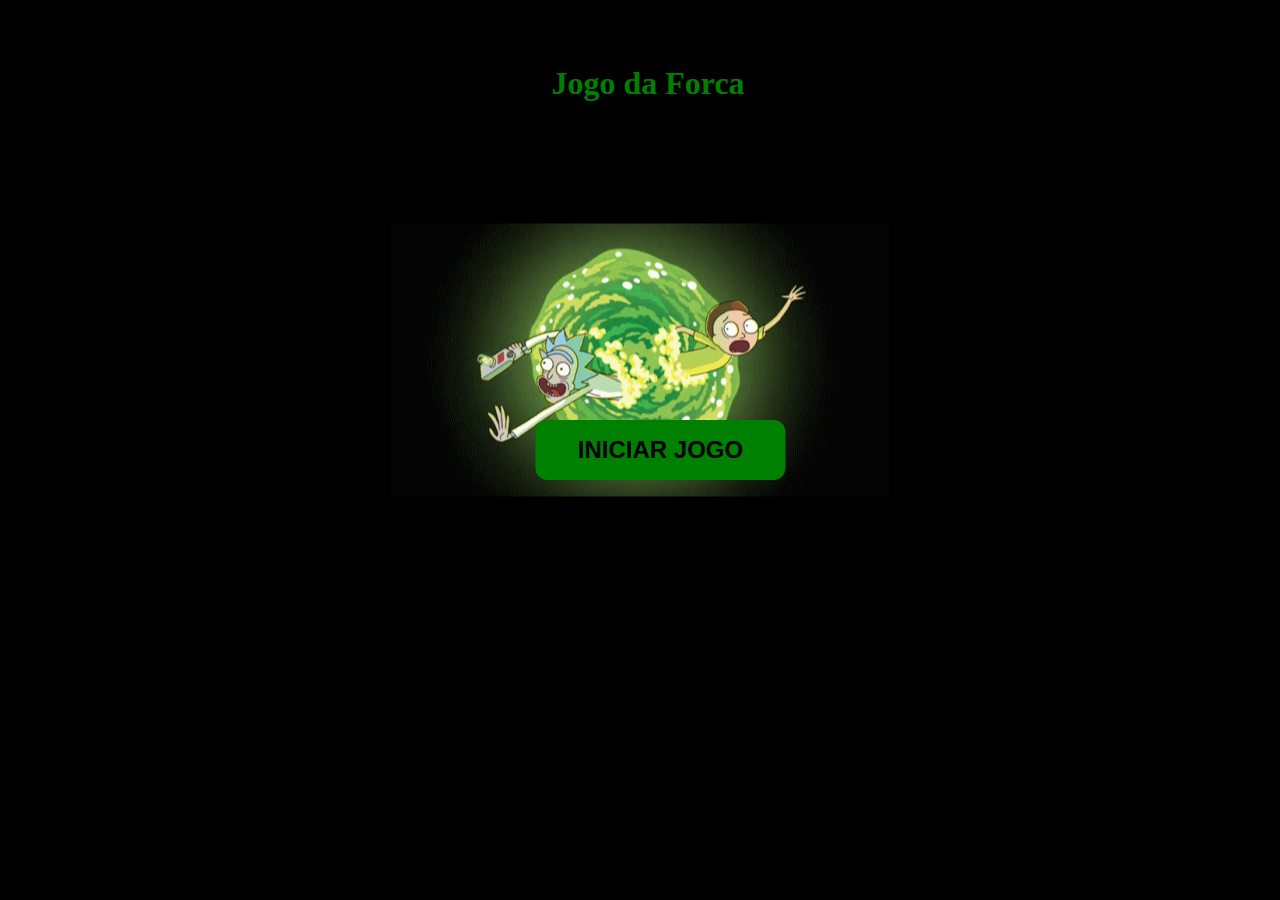
<file: index.html>
<!DOCTYPE html>
<html lang="en">
  <head>
    <meta charset="UTF-8" />
    <meta name="viewport" content="width=device-width, initial-scale=1.0" />
    <meta http-equiv="X-UA-Compatible" content="ie=edge" />
    <title>Jogo da Forca</title>
    <link rel="icon" href="./img/alura.jpg">
    <link rel="stylesheet" href="./css/style.css">
  </head>
  <body>
      <div style="text-align:center; margin: 50px 0px;">
      <h1 class="titulo">Jogo da Forca</h1>
      </div>
      <div classe= "imagem">
      <img id="capa" src="./img/ReM.gif" title="Rick and Morty" alt="Rick and Morty"/>
      </div>
      <div style="text-align:center; margin: 290px 10px;">
      <a href="forca.html"><button class="btn-start" id="iniciar-jogo">INICIAR JOGO</button></a>
    </div>
  </body>
</html>
</file>
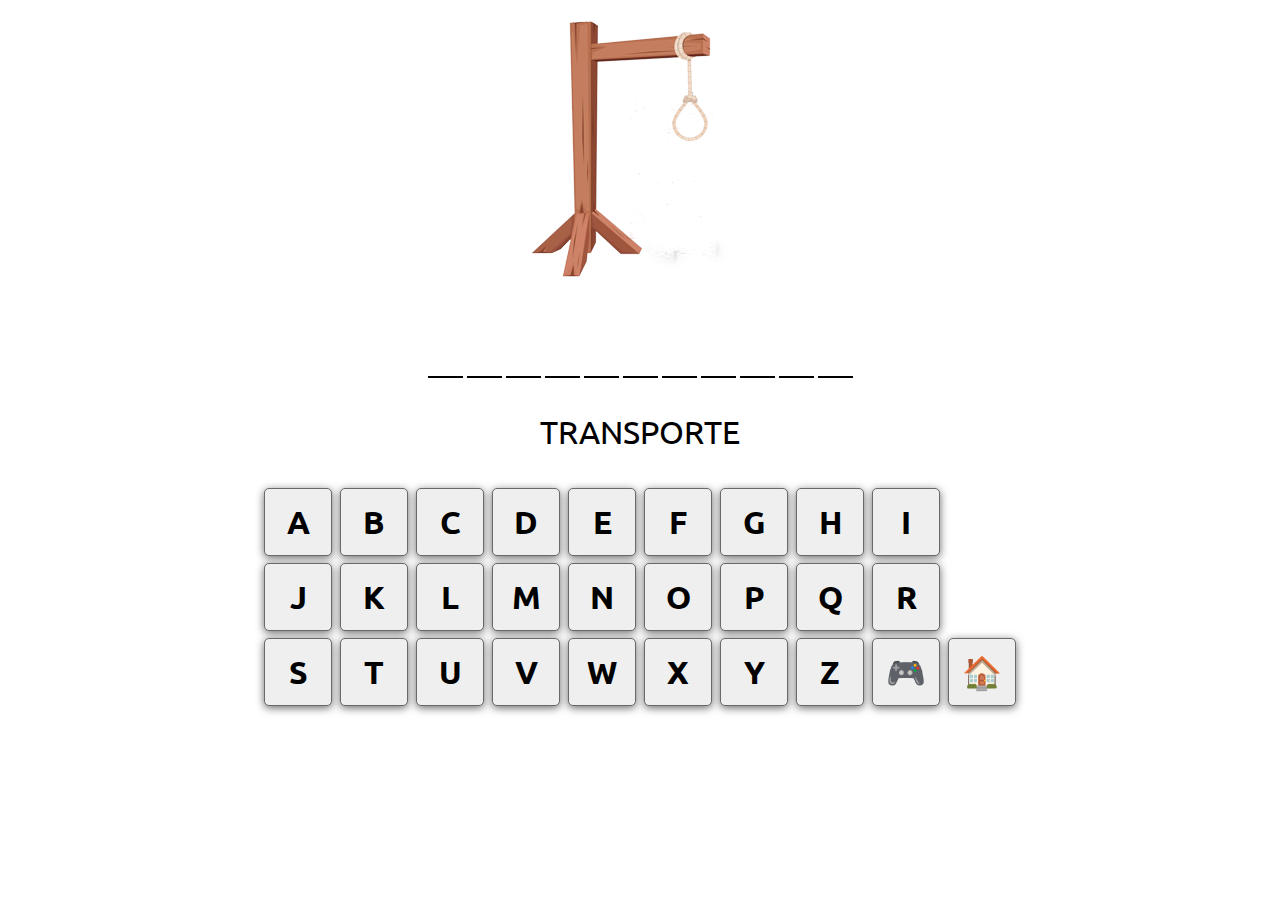
<file: forca.html>
<!DOCTYPE html>
<html lang="pt-BR">
<head>
    <meta charset="UTF-8">
    <meta http-equiv="X-UA-Compatible" content="IE=edge">
    <meta name="viewport" content="width=device-width, initial-scale=1.0">
    <link rel="stylesheet" href="https://maxcdn.bootstrapcdn.com/bootstrap/4.0.0/css/bootstrap.min.css" integrity="sha384-Gn5384xqQ1aoWXA+058RXPxPg6fy4IWvTNh0E263XmFcJlSAwiGgFAW/dAiS6JXm" crossorigin="anonymous">
    <link rel="stylesheet" href="./css/forca.css" media="screen">
    <title>Jogo da Forca</title>
    <link rel="icon" href="./img/rope.png">
</head>
<body>
    <div class="container">
        <div id="imagem"></div>
        <div id="palavra-secreta"></div>
        <div id="categoria"></div>
        
        <div id="teclado">
            <div class="teclas">
                <button id="tecla-A" onclick="verificaLetraEscolhida('A')">A</button>
                <button id="tecla-B" onclick="verificaLetraEscolhida('B')">B</button>
                <button id="tecla-C" onclick="verificaLetraEscolhida('C')">C</button>
                <button id="tecla-D" onclick="verificaLetraEscolhida('D')">D</button>
                <button id="tecla-E" onclick="verificaLetraEscolhida('E')">E</button>
                <button id="tecla-F" onclick="verificaLetraEscolhida('F')">F</button>
                <button id="tecla-G" onclick="verificaLetraEscolhida('G')">G</button>
                <button id="tecla-H" onclick="verificaLetraEscolhida('H')">H</button>
                <button id="tecla-I" onclick="verificaLetraEscolhida('I')">I</button>
            </div>
            <div class="teclas">
                <button id="tecla-J" onclick="verificaLetraEscolhida('J')">J</button>
                <button id="tecla-K" onclick="verificaLetraEscolhida('K')">K</button>
                <button id="tecla-L" onclick="verificaLetraEscolhida('L')">L</button>
                <button id="tecla-M" onclick="verificaLetraEscolhida('M')">M</button>
                <button id="tecla-N" onclick="verificaLetraEscolhida('N')">N</button>
                <button id="tecla-O" onclick="verificaLetraEscolhida('O')">O</button>
                <button id="tecla-P" onclick="verificaLetraEscolhida('P')">P</button>
                <button id="tecla-Q" onclick="verificaLetraEscolhida('Q')">Q</button>
                <button id="tecla-R" onclick="verificaLetraEscolhida('R')">R</button>
            </div>
            <div class="teclas">
                <button id="tecla-S" onclick="verificaLetraEscolhida('S')">S</button>
                <button id="tecla-T" onclick="verificaLetraEscolhida('T')">T</button>
                <button id="tecla-U" onclick="verificaLetraEscolhida('U')">U</button>
                <button id="tecla-V" onclick="verificaLetraEscolhida('V')">V</button>
                <button id="tecla-W" onclick="verificaLetraEscolhida('W')">W</button>
                <button id="tecla-X" onclick="verificaLetraEscolhida('X')">X</button>
                <button id="tecla-Y" onclick="verificaLetraEscolhida('Y')">Y</button>
                <button id="tecla-Z" onclick="verificaLetraEscolhida('Z')">Z</button>
                <button id="btnReiniciar">🎮</button>
                <a href="index.html"><button id="btnhomer">🏠</button></a>
            </div>
        </div>

        <!-- inicio modal -->
        <!-- Modal -->
        <div class="modal fade" id="myModal" tabindex="-1" role="dialog" aria-labelledby="exampleModalLabel" aria-hidden="true">
            <div class="modal-dialog" role="document">
            <div class="modal-content">
                <div class="modal-header">
                <h5 class="modal-title" id="exampleModalLabel"></h5>
                <button type="button" class="close" data-dismiss="modal" aria-label="Close">
                    <span aria-hidden="true">&times;</span>
                </button>
                </div>
                <div class="modal-body" id="modalBody"></div>
                <div class="modal-footer">
                <button type="button" class="btn btn-primary" data-dismiss="modal">Fechar</button>
                </div>
            </div>
            </div>
        <!-- fim modal -->
    </div>
    <script src="js/forca.js"></script>
    <script src="https://code.jquery.com/jquery-3.2.1.slim.min.js" integrity="sha384-KJ3o2DKtIkvYIK3UENzmM7KCkRr/rE9/Qpg6aAZGJwFDMVNA/GpGFF93hXpG5KkN" crossorigin="anonymous"></script>
    <script src="https://cdnjs.cloudflare.com/ajax/libs/popper.js/1.12.9/umd/popper.min.js" integrity="sha384-ApNbgh9B+Y1QKtv3Rn7W3mgPxhU9K/ScQsAP7hUibX39j7fakFPskvXusvfa0b4Q" crossorigin="anonymous"></script>
    <script src="https://maxcdn.bootstrapcdn.com/bootstrap/4.0.0/js/bootstrap.min.js" integrity="sha384-JZR6Spejh4U02d8jOt6vLEHfe/JQGiRRSQQxSfFWpi1MquVdAyjUar5+76PVCmYl" crossorigin="anonymous"></script>
</body>
</html>
</file>
<file: css/style.css>
body {
  background-color: black;
  width: 100vw;
  height: 90vh;
  margin-top: 10px;
}


.titulo {
  padding: 15px;
  width: 30vw;
  margin: auto;
  color: green;

}

.imagem {
  background-position: center;


}

#capa{
  background-position: center;
  position: absolute;
  top: 40%;
  left: 50%;
  transform: translate(-50%, -50%);
}

.btn-start {
  border: 0;
  color: blak;
  font-weight
  : bold;
  background-color: green;
  padding: 10px;
  margin-top: 10px;
  margin-bottom: 10px;
  border-radius: 0.5em;
}
.btn-start:hover{
    transform:scale(1.3);
}

@media (min-width: 321px){
    .btn-start {
        width: 140px;
        height: 50px;
        align-right: auto;
    }
    #capa{
      background-position: center;
      position: absolute;
      top: 45%;
      left: 60%;
      transform: translate(-50%, -50%);

    }
}

@media (min-width: 376px){
    .btn-start {
      width: 150px;
      height: 50px;
      top: 60%;
      left: 60%;
      transform: translate(5%,5%);

    }
    #capa{
      background-position: center;
      position: absolute;
      top: 45%;
      left: 60%;
      transform: translate(-50%, -70%);

    }
}

@media (min-width: 426px){
    .btn-start {
      width: 150px;
      height: 50px;


    }
    #capa{
      background-position: center;
      position: absolute;
      top: 45%;
      left: 50%;
      transform: translate(-50%, -70%);

    }
}

@media (min-width: 769px){
    .btn-start {
      width: 250px;
      height: 60px;
      font-size: 1.5em;

    }
    #capa{
      background-position: center;
      position: absolute;
      top: 40%;
      left: 50%;
      transform: translate(-50%, -50%);

    }
}
</file>
<file: css/forca.css>
@import url('https://fonts.googleapis.com/css2?family=Ubuntu:wght@300;400;500&display=swap');
*{
    padding: 0;
    margin: 0;
    box-sizing: border-box;
}

body{
    width: 100vw;
    height: 90vh;
    margin-top: 10px;
    background-color: white;
    font-family: 'Ubuntu', sans-serif;
}

.container{
    display: flex;
    justify-content: center;
    align-items: center;
    flex-wrap: wrap;
    flex-direction: column;
}

#imagem{
    background-image: url("../img/forca.png");
    width: 234px;
    height: 272px;
    background-repeat: no-repeat;
}
#palavra-secreta{
    display: flex;
    flex-direction: row;
    justify-content: center;
    align-items: center;
    font-size: 1em;
    margin-top: 30px;
}

.letras{
    width: 16px;
    text-align: center;
    border-bottom: 2px solid black;
    color: black;
    padding: 2px;
    margin-left: 2px;
    margin-right: 2px;
}

#teclado{
    margin-top: 30px;
}

.teclas button{
    width: 24px;
    height: 24px;
    margin: 2px;
    margin-bottom: 5px;
    cursor: pointer;
    box-shadow:  0px 2px 8px dimgray;
    border-radius: 5px;
    border: 1px solid dimgrey;
    color: black;
    font-family: 'Ubuntu', sans-serif;
    font-weight: 900;
}

.teclas button:disabled{
    cursor: not-allowed;
}

.teclas button:hover{
    transform:scale(1.3);
}


#categoria{
    margin-top: 30px;
    color: black;
    font-size: 1.2em;
}

@media (min-width: 321px){
    .teclas button{
        width: 25px;
        height: 25px;
    }
    #categoria{
        font-size: 1.3em;
    }
}

@media (min-width: 376px){
    .teclas button{
        width: 30px;
        height: 30px;
    }
    #palavra-secreta{
        font-size: 1.3em;
    }
    .letras{
        width: 18px;
    }

    #categoria{
        font-size: 1.5em;
    }
}

@media (min-width: 426px){
    .teclas button{
        width: 36px;
        height: 36px;
    }
    #palavra-secreta{
        font-size: 1.5em;
    }
    .letras{
        width: 20px;
    }

    #categoria{
        font-size: 1.6em;
    }
}

@media (min-width: 769px){
    .teclas button{
        width: 68px;
        height: 68px;
        font-size: 2em;
    }
    #palavra-secreta{
        font-size: 2.5em;
    }
    .letras{
        width: 35px;
    }

    #categoria{
        font-size: 2em;
    }
}
</file>
